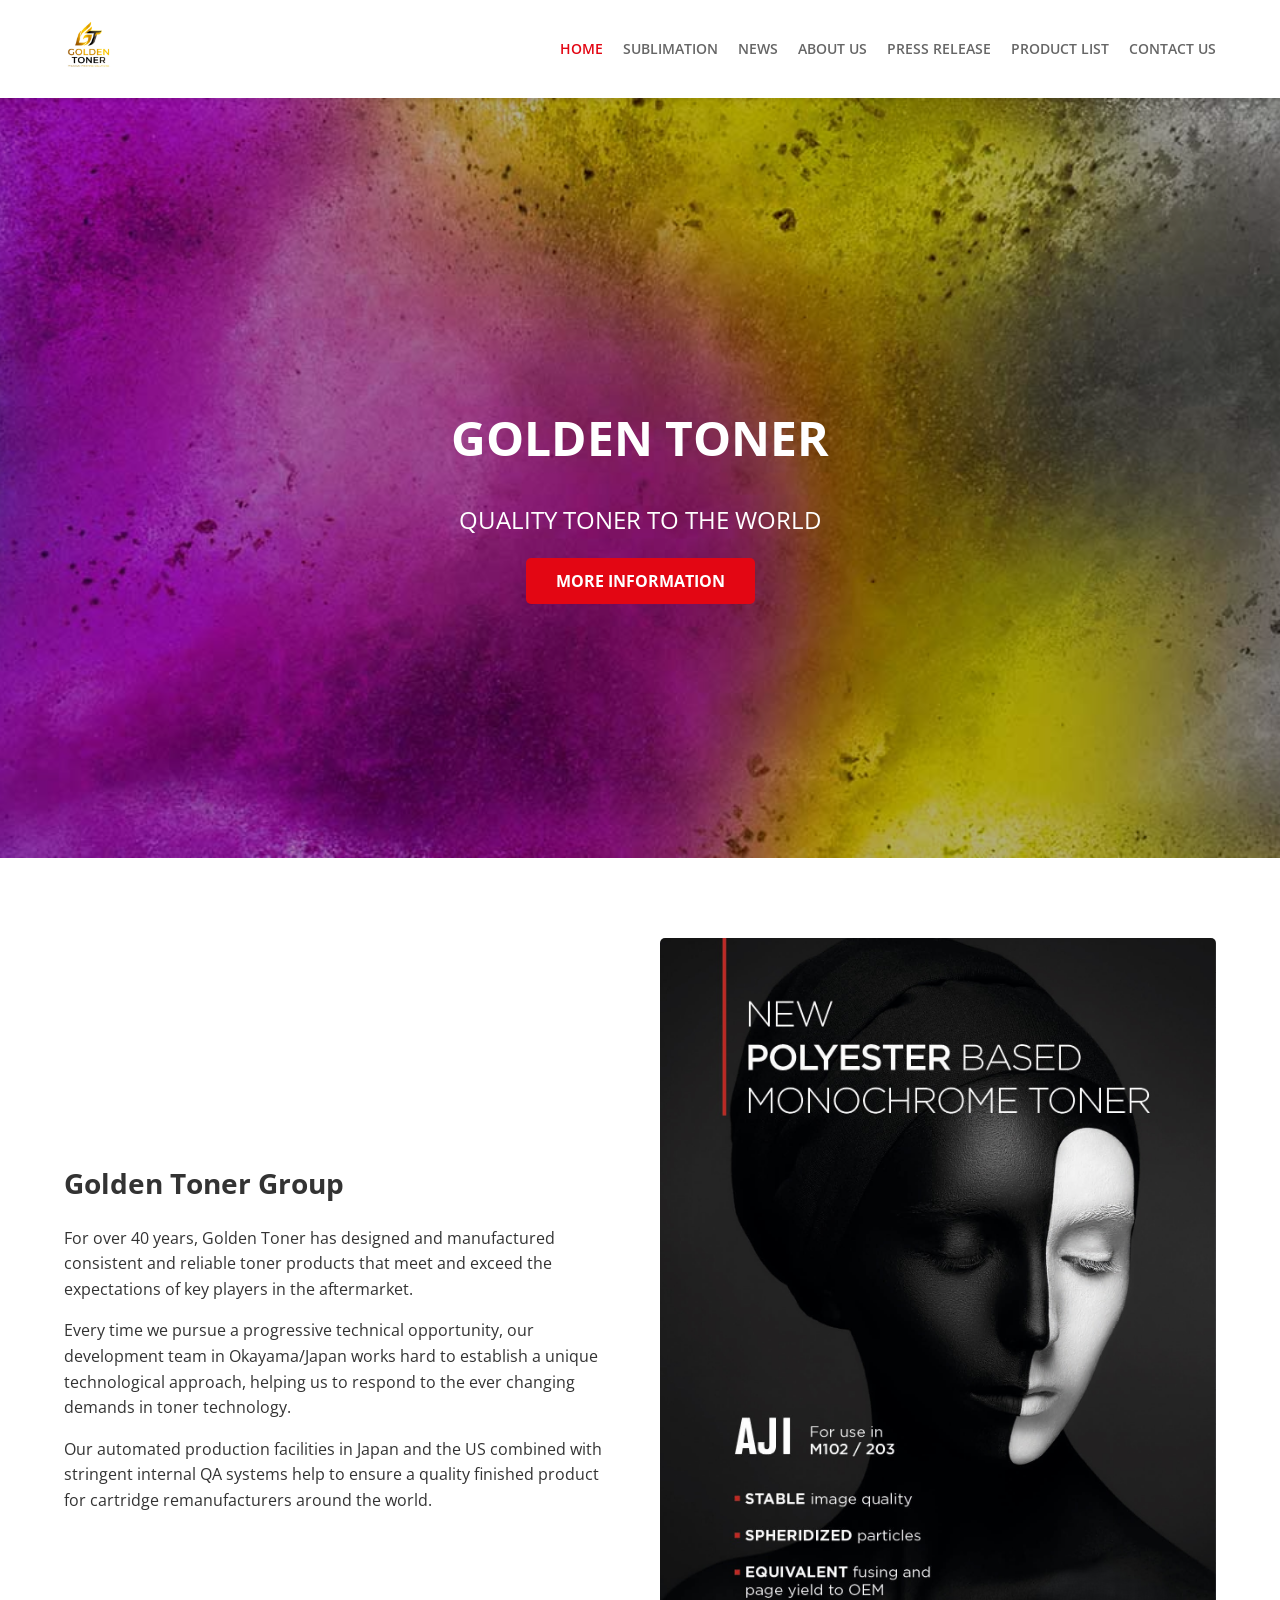
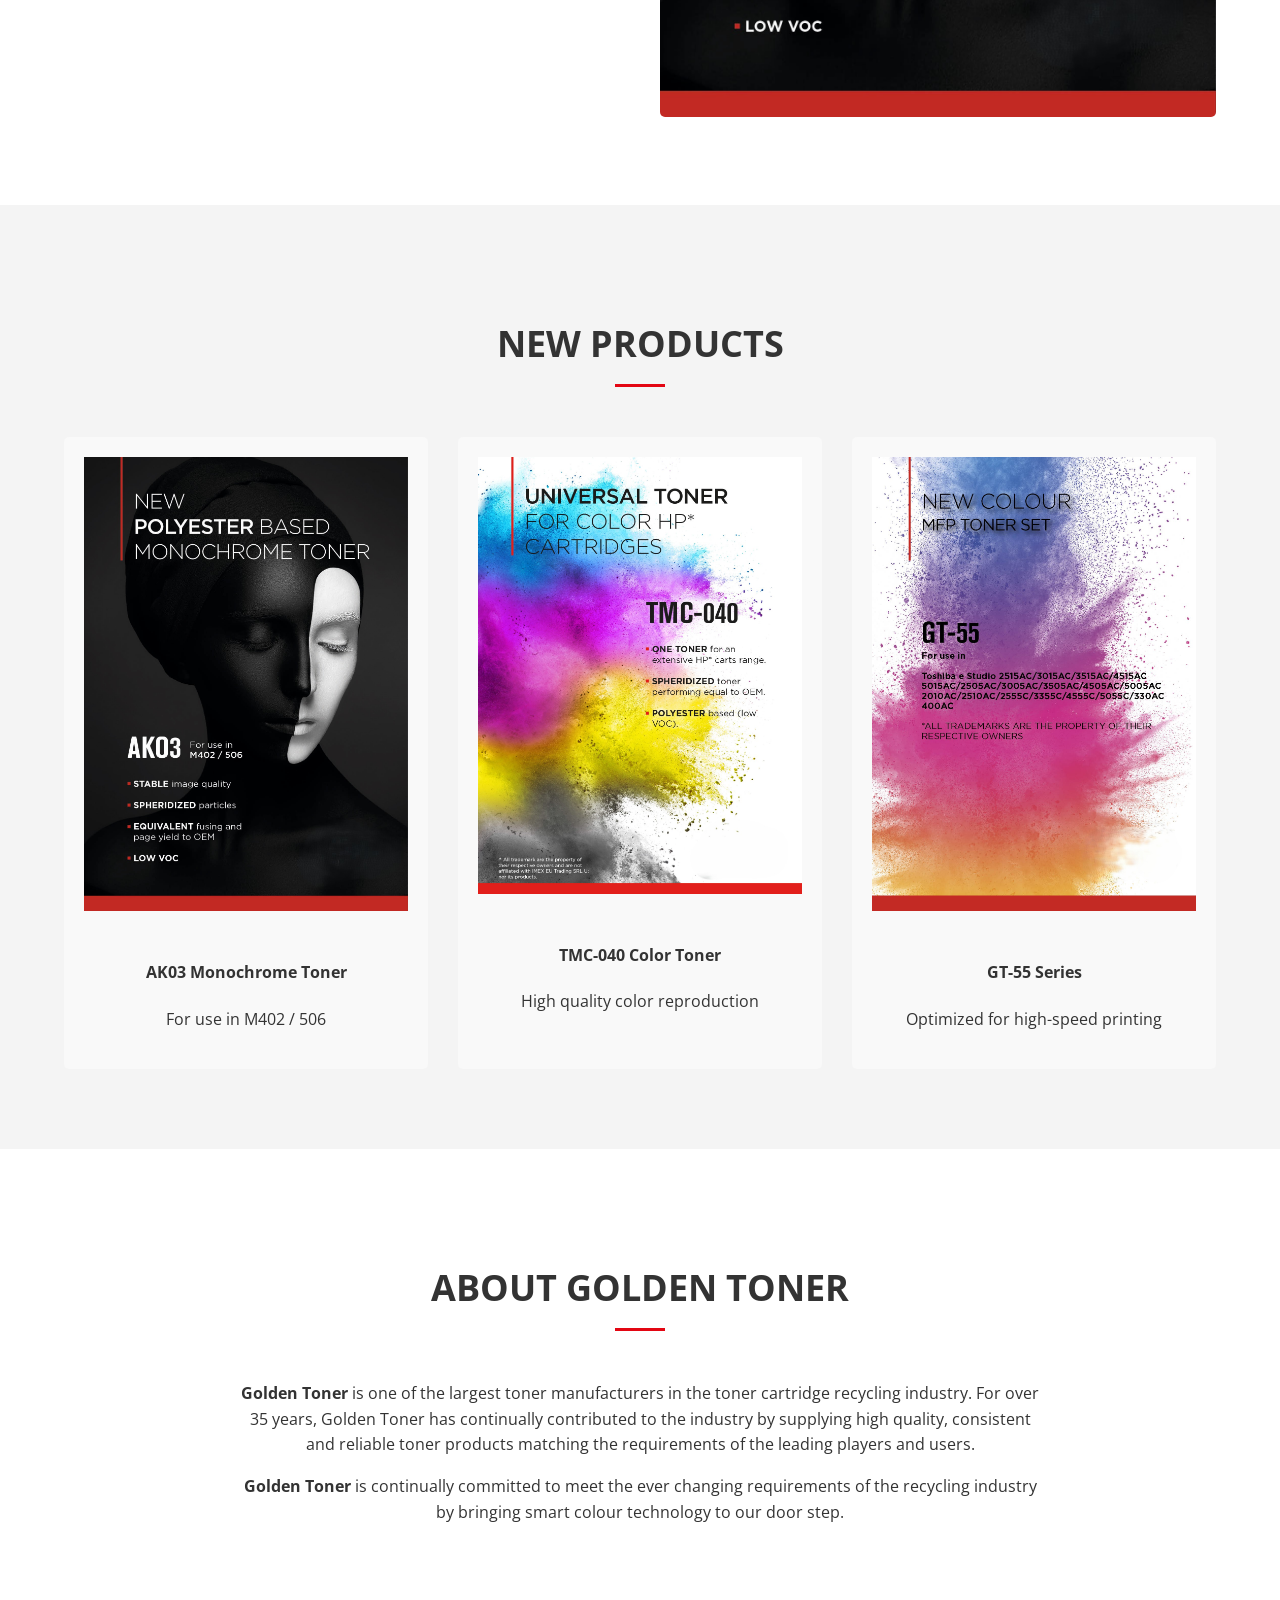
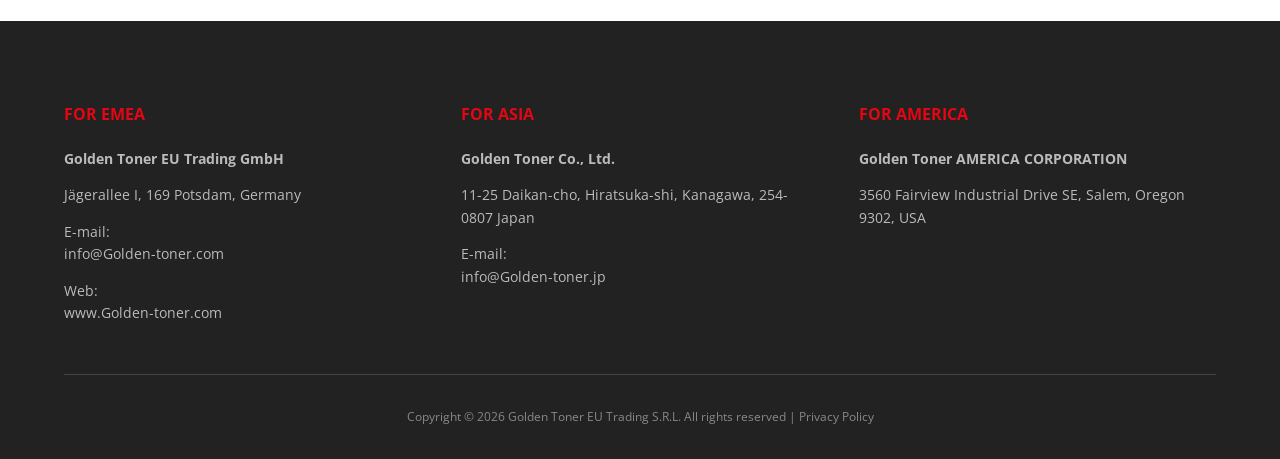
<file: index.html>
<!DOCTYPE html>
<html lang="en">
<head>
    <meta charset="UTF-8">
    <meta name="viewport" content="width=device-width, initial-scale=1.0">
    <title>Golden Toner | QUALITY TONER TO THE WORLD</title>
    <link rel="stylesheet" href="style.css">
    <link href="https://fonts.googleapis.com/css2?family=Open+Sans:wght@400;600;700&display=swap" rel="stylesheet">
</head>
<body>

    <header>
        <div class="container">
            <div class="logo">
                <a href="index.html"><img src="images/logo.png" alt="Golden Toner"></a>
            </div>
            <nav>
                <ul>
                    <li><a href="index.html" class="active">Home</a></li>
                    <li><a href="sublimation.html">Sublimation</a></li>
                    <li><a href="news.html">News</a></li>
                    <li><a href="about.html">About Us</a></li>
                    <li><a href="press.html">Press Release</a></li>
                    <li><a href="products.html">Product List</a></li>
                    <li><a href="contact.html">Contact Us</a></li>
                </ul>
            </nav>
        </div>
    </header>

    <section class="hero">
        <div class="hero-content">
            <h1>Golden Toner</h1>
            <p>QUALITY TONER TO THE WORLD</p>
            <a href="contact.html" class="btn">More Information</a>
        </div>
    </section>

    <section class="about">
        <div class="container">
            <div class="about-grid">
                <div class="about-text">
                    <h3>Golden Toner Group</h3>
                    <p>For over 40 years, Golden Toner has designed and manufactured consistent and reliable toner products that meet and exceed the expectations of key players in the aftermarket.</p>
                    <p>Every time we pursue a progressive technical opportunity, our development team in Okayama/Japan works hard to establish a unique technological approach, helping us to respond to the ever changing demands in toner technology.</p>
                    <p>Our automated production facilities in Japan and the US combined with stringent internal QA systems help to ensure a quality finished product for cartridge remanufacturers around the world.</p>
                </div>
                <div class="about-image">
                    <img src="images/product1.jpg" alt="New Products">
                </div>
            </div>
        </div>
    </section>

    <section class="products" style="background: #f4f4f4;">
        <div class="container">
            <div class="section-title">
                <h2>New Products</h2>
            </div>
            <div class="products-grid">
                <div class="product-card">
                    <img src="images/product2.jpg" alt="Product 2">
                    <h4>AK03 Monochrome Toner</h4>
                    <p>For use in M402 / 506</p>
                </div>
                <div class="product-card">
                    <img src="images/product3.jpg" alt="Product 3">
                    <h4>TMC-040 Color Toner</h4>
                    <p>High quality color reproduction</p>
                </div>
                <div class="product-card">
                    <img src="images/banner1.jpg" alt="Banner 1">
                    <h4>GT-55 Series</h4>
                    <p>Optimized for high-speed printing</p>
                </div>
            </div>
        </div>
    </section>

    <section class="about-summary">
        <div class="container">
            <div class="section-title">
                <h2>About Golden Toner</h2>
            </div>
            <div style="text-align: center; max-width: 800px; margin: 0 auto;">
                <p><strong>Golden Toner</strong> is one of the largest toner manufacturers in the toner cartridge recycling industry. For over 35 years, Golden Toner has continually contributed to the industry by supplying high quality, consistent and reliable toner products matching the requirements of the leading players and users.</p>
                <p><strong>Golden Toner</strong> is continually committed to meet the ever changing requirements of the recycling industry by bringing smart colour technology to our door step.</p>
            </div>
        </div>
    </section>

    <footer>
        <div class="container">
            <div class="footer-grid">
                <div class="footer-col">
                    <h4>For EMEA</h4>
                    <p><strong>Golden Toner EU Trading GmbH</strong></p>
                    <p>Jägerallee I, 169 Potsdam, Germany</p>
                    <p></p>
                    <p>E-mail: <a href="mailto:info@Golden-toner.com">info@Golden-toner.com</a></p>
                    <p>Web: <a href="index.html">www.Golden-toner.com</a></p>
                </div>
                <div class="footer-col">
                    <h4>For Asia</h4>
                    <p><strong>Golden Toner Co., Ltd.</strong></p>
                    <p>11-25 Daikan-cho, Hiratsuka-shi, Kanagawa, 254-0807 Japan</p>
                    <p></p>
                    <p>E-mail: <a href="mailto:info@Golden-toner.jp">info@Golden-toner.jp</a></p>
                    <p></p>
                </div>
                <div class="footer-col">
                    <h4>For America</h4>
                    <p><strong>Golden Toner AMERICA CORPORATION</strong></p>
                    <p>3560 Fairview Industrial Drive SE, Salem, Oregon 9302, USA</p>
                    <p></p>
                    <p></a></p>
                    <p></a></p>
                </div>
            </div>
            <div class="footer-bottom">
                <p>Copyright © 2026 Golden Toner EU Trading S.R.L. All rights reserved | <a href="#">Privacy Policy</a></p>
            </div>
        </div>
    </footer>

</body>
</html>
</file>
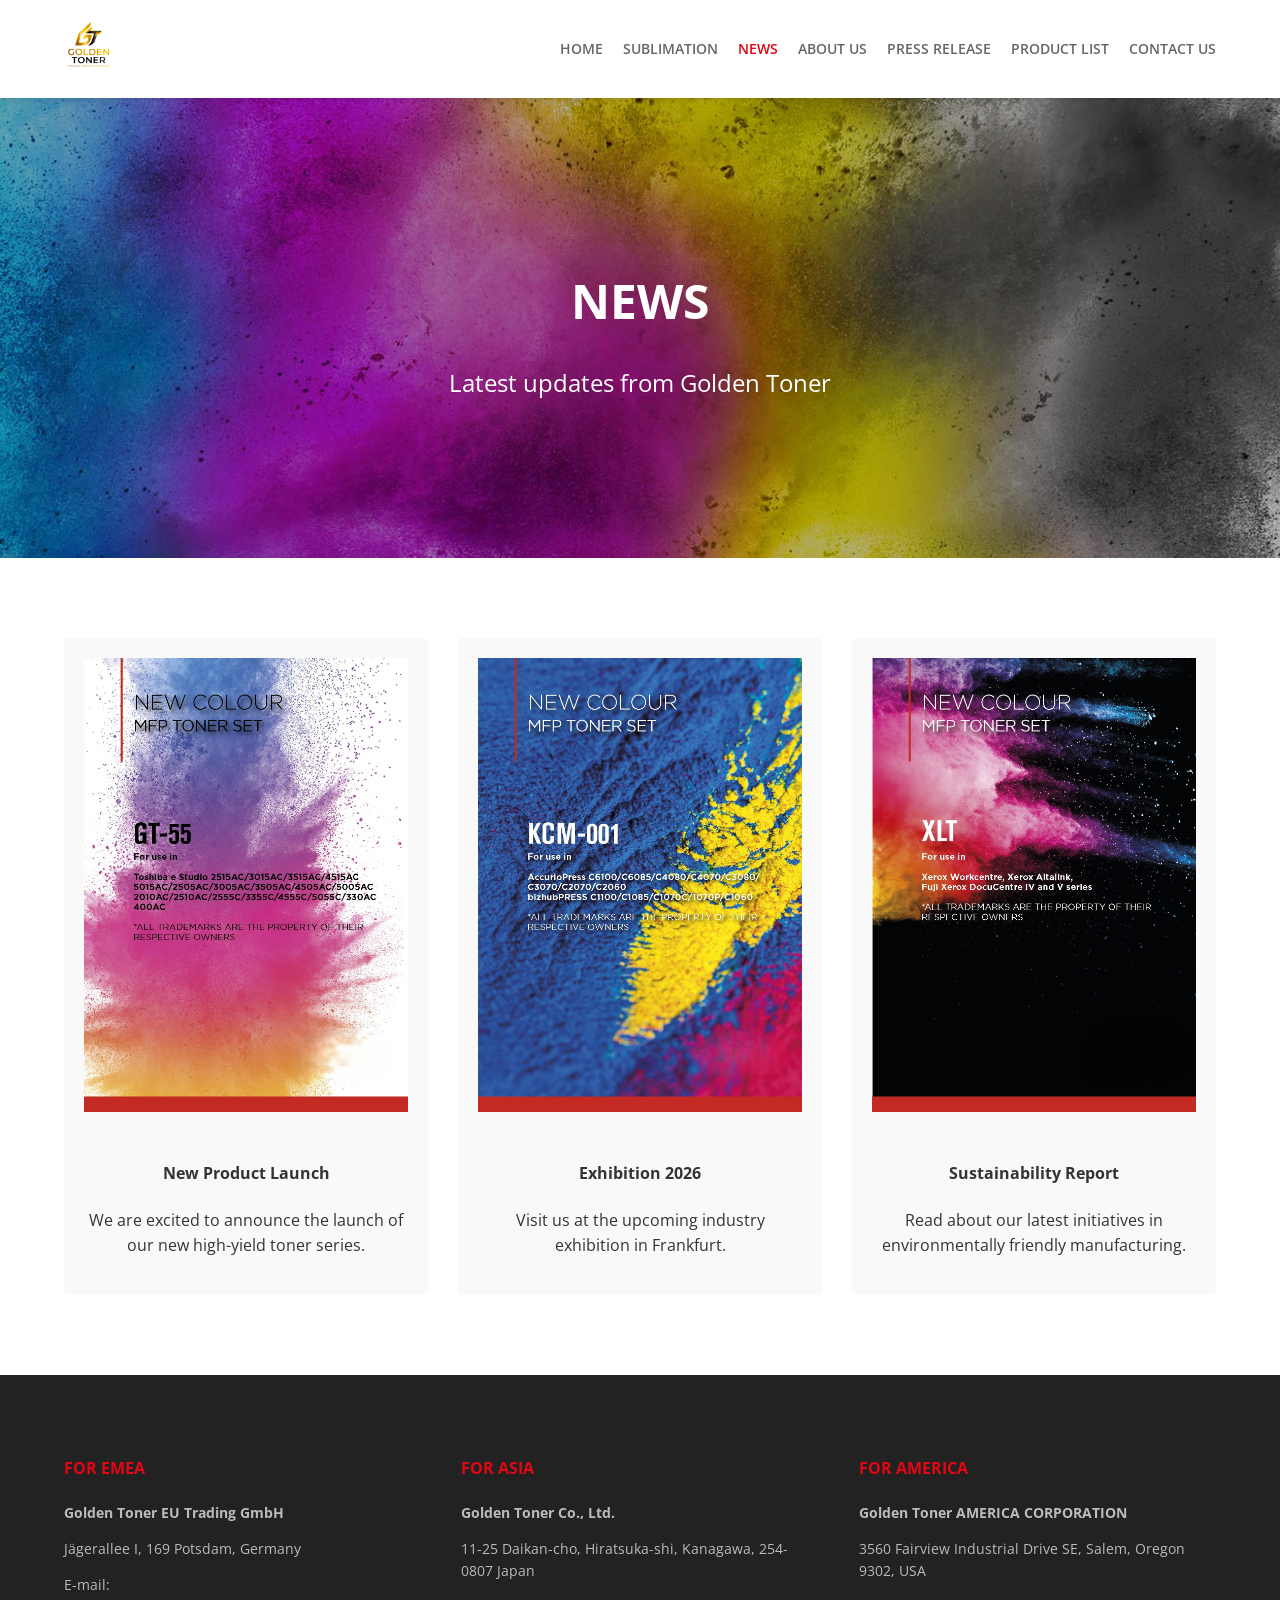
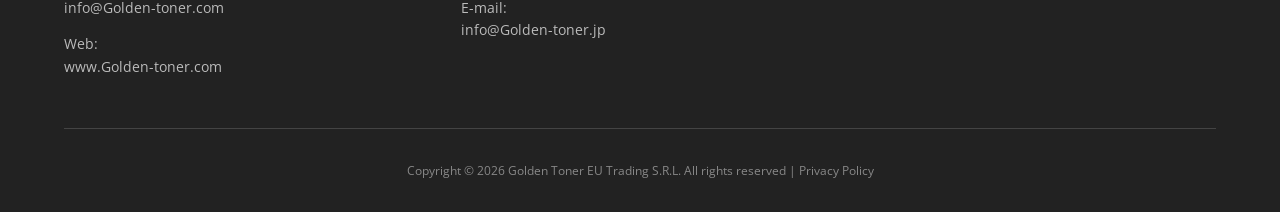
<file: news.html>
<!DOCTYPE html>
<html lang="en">
<head>
    <meta charset="UTF-8">
    <meta name="viewport" content="width=device-width, initial-scale=1.0">
    <title>News - Golden Toner</title>
    <link rel="stylesheet" href="style.css">
    <link href="https://fonts.googleapis.com/css2?family=Open+Sans:wght@400;600;700&display=swap" rel="stylesheet">
</head>
<body>

    <header>
        <div class="container">
            <div class="logo">
                <a href="index.html"><img src="images/logo.png" alt="Golden Toner"></a>
            </div>
            <nav>
                <ul>
                    <li><a href="index.html">Home</a></li>
                    <li><a href="sublimation.html">Sublimation</a></li>
                    <li><a href="news.html" class="active">News</a></li>
                    <li><a href="about.html">About Us</a></li>
                    <li><a href="press.html">Press Release</a></li>
                    <li><a href="products.html">Product List</a></li>
                    <li><a href="contact.html">Contact Us</a></li>
                </ul>
            </nav>
        </div>
    </header>

    <section class="hero" style="height: 300px; background-image: url('images/hero-bg.jpg');">
        <div class="hero-content">
            <h1>News</h1>
            <p>Latest updates from Golden Toner</p>
        </div>
    </section>

    <section class="news-content">
        <div class="container">
            <div class="products-grid">
                <div class="product-card">
                    <img src="images/banner1.jpg" alt="News 1">
                    <h4>New Product Launch</h4>
                    <p>We are excited to announce the launch of our new high-yield toner series.</p>
                </div>
                <div class="product-card">
                    <img src="images/banner2.jpg" alt="News 2">
                    <h4>Exhibition 2026</h4>
                    <p>Visit us at the upcoming industry exhibition in Frankfurt.</p>
                </div>
                <div class="product-card">
                    <img src="images/banner3.jpg" alt="News 3">
                    <h4>Sustainability Report</h4>
                    <p>Read about our latest initiatives in environmentally friendly manufacturing.</p>
                </div>
            </div>
        </div>
    </section>

    <footer>
        <div class="container">
            <div class="footer-grid">
                <div class="footer-col">
                    <h4>For EMEA</h4>
                    <p><strong>Golden Toner EU Trading GmbH</strong></p>
                    <p>Jägerallee I, 169 Potsdam, Germany</p>
                    <p></p>
                    <p>E-mail: <a href="mailto:info@Golden-toner.com">info@Golden-toner.com</a></p>
                    <p>Web: <a href="index.html">www.Golden-toner.com</a></p>
                </div>
                <div class="footer-col">
                    <h4>For Asia</h4>
                    <p><strong>Golden Toner Co., Ltd.</strong></p>
                    <p>11-25 Daikan-cho, Hiratsuka-shi, Kanagawa, 254-0807 Japan</p>
                    <p></p>
                    <p>E-mail: <a href="mailto:info@Golden-toner.jp">info@Golden-toner.jp</a></p>
                    <p></p>
                </div>
                <div class="footer-col">
                    <h4>For America</h4>
                    <p><strong>Golden Toner AMERICA CORPORATION</strong></p>
                    <p>3560 Fairview Industrial Drive SE, Salem, Oregon 9302, USA</p>
                    <p></p>
                    <p></a></p>
                    <p></a></p>
                </div>
            </div>
            <div class="footer-bottom">
                <p>Copyright © 2026 Golden Toner EU Trading S.R.L. All rights reserved | <a href="#">Privacy Policy</a></p>
            </div>
        </div>
    </footer>

</body>
</html>
</file>
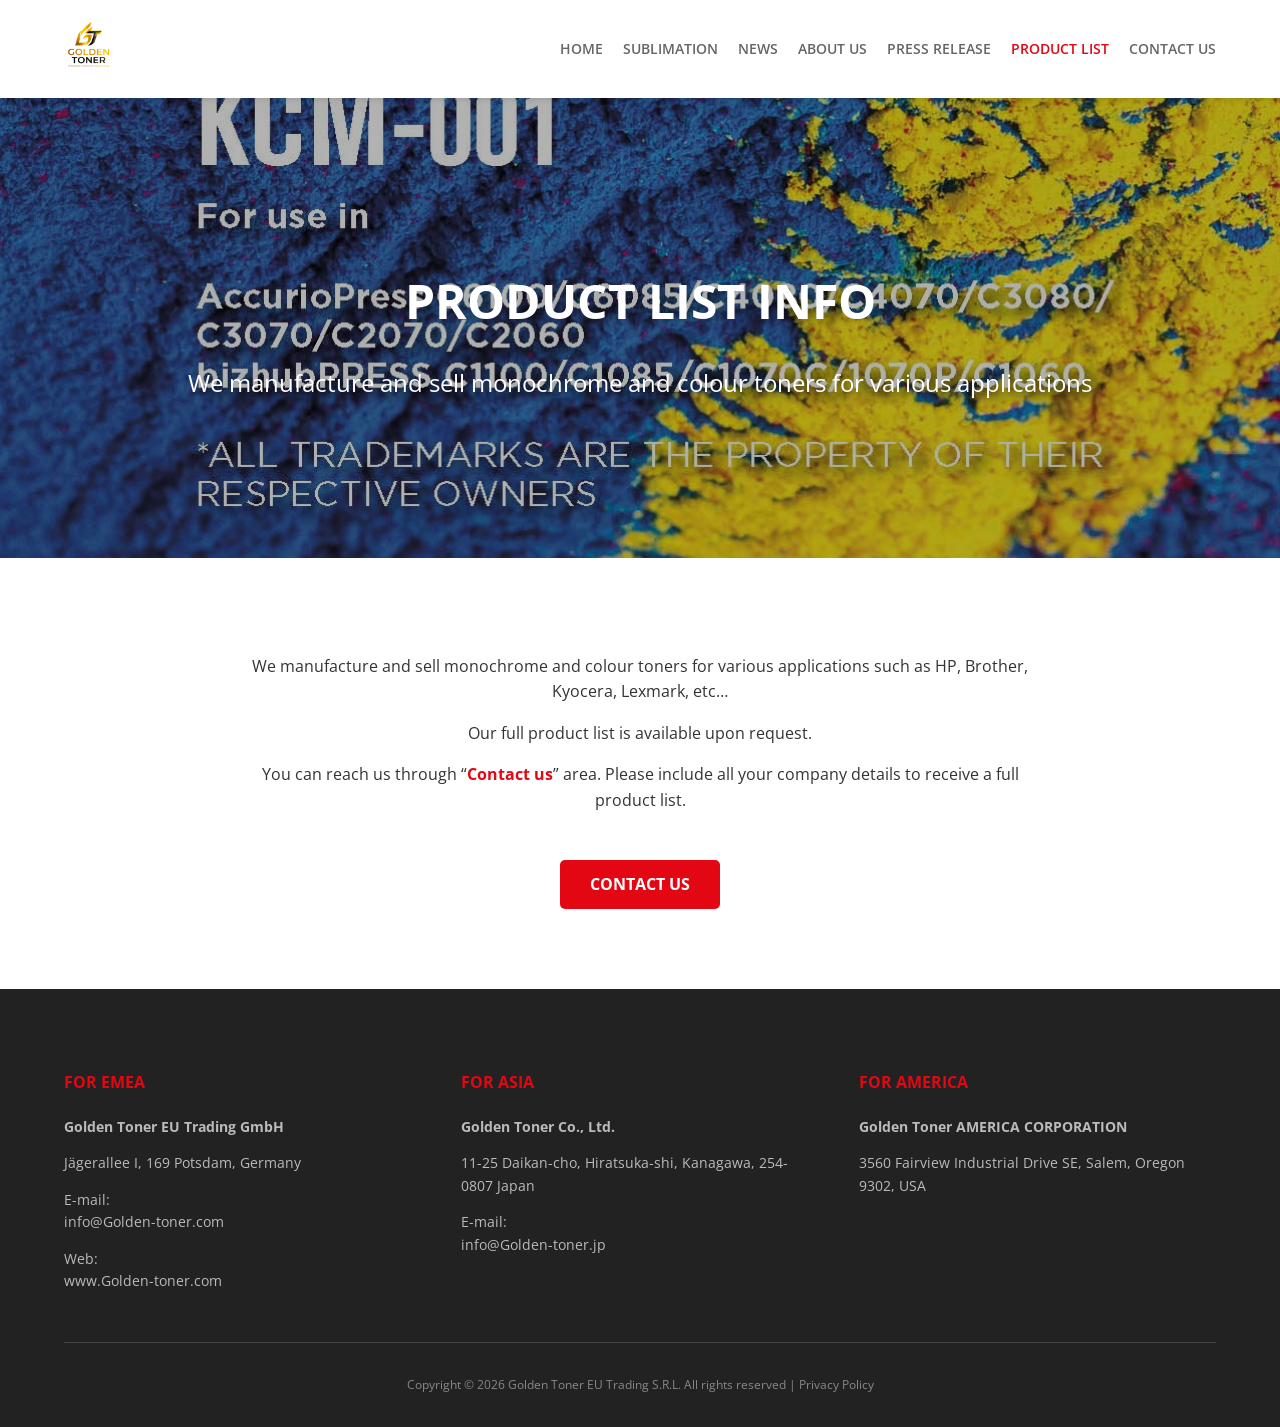
<file: products.html>
<!DOCTYPE html>
<html lang="en">
<head>
    <meta charset="UTF-8">
    <meta name="viewport" content="width=device-width, initial-scale=1.0">
    <title>Product List - Golden Toner</title>
    <link rel="stylesheet" href="style.css">
    <link href="https://fonts.googleapis.com/css2?family=Open+Sans:wght@400;600;700&display=swap" rel="stylesheet">
</head>
<body>

    <header>
        <div class="container">
            <div class="logo">
                <a href="index.html"><img src="images/logo.png" alt="Golden Toner"></a>
            </div>
            <nav>
                <ul>
                    <li><a href="index.html">Home</a></li>
                    <li><a href="sublimation.html">Sublimation</a></li>
                    <li><a href="news.html">News</a></li>
                    <li><a href="about.html">About Us</a></li>
                    <li><a href="press.html">Press Release</a></li>
                    <li><a href="products.html" class="active">Product List</a></li>
                    <li><a href="contact.html">Contact Us</a></li>
                </ul>
            </nav>
        </div>
    </header>

    <section class="hero" style="height: 300px; background-image: url('images/banner2.jpg');">
        <div class="hero-content">
            <h1>Product List Info</h1>
            <p>We manufacture and sell monochrome and colour toners for various applications</p>
        </div>
    </section>

    <section class="products-content">
        <div class="container">
            <div style="text-align: center; max-width: 800px; margin: 0 auto;">
                <p>We manufacture and sell monochrome and colour toners for various applications such as HP, Brother, Kyocera, Lexmark, etc…</p>
                <p>Our full product list is available upon request.</p>
                <p>You can reach us through “<a href="contact.html" style="color: #e30613; font-weight: bold;">Contact us</a>” area. Please include all your company details to receive a full product list.</p>
                <a href="contact.html" class="btn" style="margin-top: 30px; display: inline-block;">Contact us</a>
            </div>
        </div>
    </section>

    <footer>
       <div class="container">
            <div class="footer-grid">
                <div class="footer-col">
                    <h4>For EMEA</h4>
                    <p><strong>Golden Toner EU Trading GmbH</strong></p>
                    <p>Jägerallee I, 169 Potsdam, Germany</p>
                    <p></p>
                    <p>E-mail: <a href="mailto:info@Golden-toner.com">info@Golden-toner.com</a></p>
                    <p>Web: <a href="index.html">www.Golden-toner.com</a></p>
                </div>
                <div class="footer-col">
                    <h4>For Asia</h4>
                    <p><strong>Golden Toner Co., Ltd.</strong></p>
                    <p>11-25 Daikan-cho, Hiratsuka-shi, Kanagawa, 254-0807 Japan</p>
                    <p></p>
                    <p>E-mail: <a href="mailto:info@Golden-toner.jp">info@Golden-toner.jp</a></p>
                    <p></p>
                </div>
                <div class="footer-col">
                    <h4>For America</h4>
                    <p><strong>Golden Toner AMERICA CORPORATION</strong></p>
                    <p>3560 Fairview Industrial Drive SE, Salem, Oregon 9302, USA</p>
                    <p></p>
                    <p></a></p>
                    <p></a></p>
                </div>
            </div>
    <div class="footer-bottom">
                <p>Copyright © 2026 Golden Toner EU Trading S.R.L. All rights reserved | <a href="#">Privacy Policy</a></p>
            </div>
        </div>
    </footer>

</body>
</html>
</file>
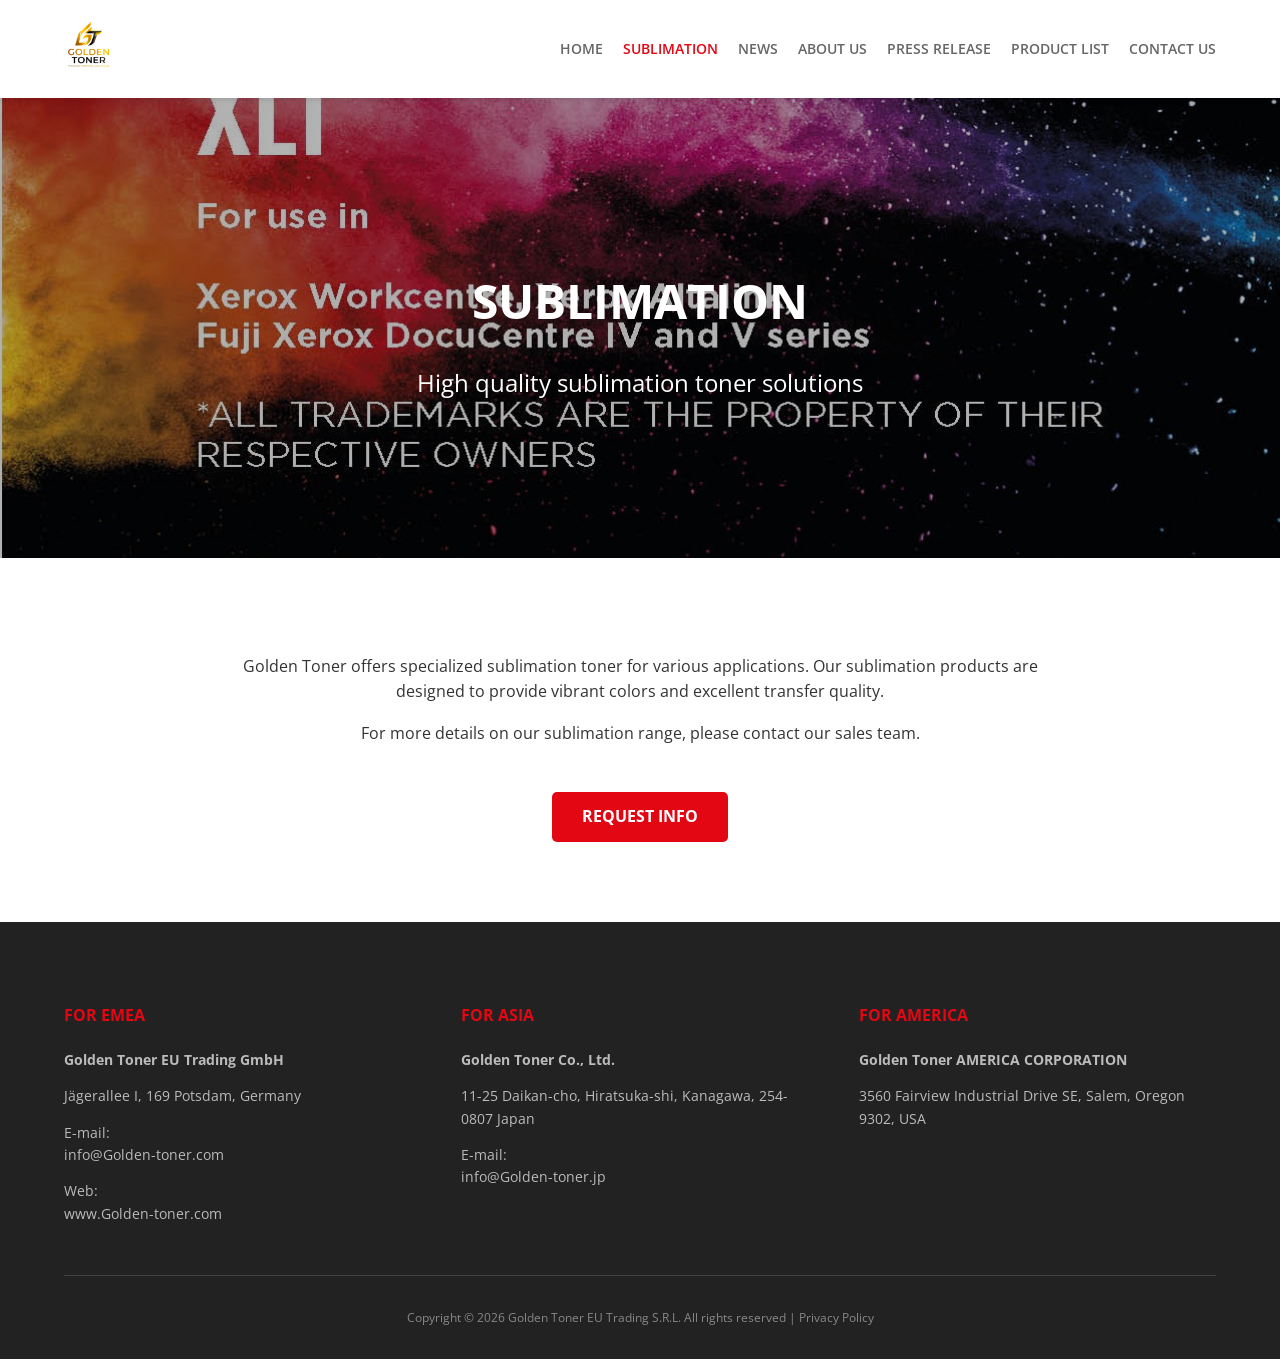
<file: sublimation.html>
<!DOCTYPE html>
<html lang="en">
<head>
    <meta charset="UTF-8">
    <meta name="viewport" content="width=device-width, initial-scale=1.0">
    <title>Sublimation - Golden Toner</title>
    <link rel="stylesheet" href="style.css">
    <link href="https://fonts.googleapis.com/css2?family=Open+Sans:wght@400;600;700&display=swap" rel="stylesheet">
</head>
<body>

    <header>
        <div class="container">
            <div class="logo">
                <a href="index.html"><img src="images/logo.png" alt="Golden Toner"></a>
            </div>
            <nav>
                <ul>
                    <li><a href="index.html">Home</a></li>
                    <li><a href="sublimation.html" class="active">Sublimation</a></li>
                    <li><a href="news.html">News</a></li>
                    <li><a href="about.html">About Us</a></li>
                    <li><a href="press.html">Press Release</a></li>
                    <li><a href="products.html">Product List</a></li>
                    <li><a href="contact.html">Contact Us</a></li>
                </ul>
            </nav>
        </div>
    </header>

    <section class="hero" style="height: 300px; background-image: url('images/banner3.jpg');">
        <div class="hero-content">
            <h1>Sublimation</h1>
            <p>High quality sublimation toner solutions</p>
        </div>
    </section>

    <section class="sublimation-content">
        <div class="container">
            <div style="text-align: center; max-width: 800px; margin: 0 auto;">
                <p>Golden Toner offers specialized sublimation toner for various applications. Our sublimation products are designed to provide vibrant colors and excellent transfer quality.</p>
                <p>For more details on our sublimation range, please contact our sales team.</p>
                <a href="contact.html" class="btn" style="margin-top: 30px; display: inline-block;">Request Info</a>
            </div>
        </div>
    </section>

    <footer>
         <div class="container">
            <div class="footer-grid">
                <div class="footer-col">
                    <h4>For EMEA</h4>
                    <p><strong>Golden Toner EU Trading GmbH</strong></p>
                    <p>Jägerallee I, 169 Potsdam, Germany</p>
                    <p></p>
                    <p>E-mail: <a href="mailto:info@Golden-toner.com">info@Golden-toner.com</a></p>
                    <p>Web: <a href="index.html">www.Golden-toner.com</a></p>
                </div>
                <div class="footer-col">
                    <h4>For Asia</h4>
                    <p><strong>Golden Toner Co., Ltd.</strong></p>
                    <p>11-25 Daikan-cho, Hiratsuka-shi, Kanagawa, 254-0807 Japan</p>
                    <p></p>
                    <p>E-mail: <a href="mailto:info@Golden-toner.jp">info@Golden-toner.jp</a></p>
                    <p></p>
                </div>
                <div class="footer-col">
                    <h4>For America</h4>
                    <p><strong>Golden Toner AMERICA CORPORATION</strong></p>
                    <p>3560 Fairview Industrial Drive SE, Salem, Oregon 9302, USA</p>
                    <p></p>
                    <p></a></p>
                    <p></a></p>
                </div>
            </div>
            <div class="footer-bottom">
                <p>Copyright © 2026 Golden Toner EU Trading S.R.L. All rights reserved | <a href="#">Privacy Policy</a></p>
            </div>
        </div>
    </footer>

</body>
</html>
</file>
<file: style.css>
/* General Styles */
body {
    font-family: 'Open Sans', sans-serif;
    margin: 0;
    padding: 0;
    color: #333;
    line-height: 1.6;
}

a {
    text-decoration: none;
    color: inherit;
}

ul {
    list-style: none;
    padding: 0;
    margin: 0;
}

.container {
    width: 90%;
    max-width: 1200px;
    margin: 0 auto;
}

/* Header */
header {
    background: #fff;
    padding: 20px 0;
    box-shadow: 0 2px 5px rgba(0,0,0,0.1);
    position: sticky;
    top: 0;
    z-index: 1000;
}

header .container {
    display: flex;
    justify-content: space-between;
    align-items: center;
}

.logo img {
    height: 50px;
}

nav ul {
    display: flex;
}

nav ul li {
    margin-left: 20px;
}

nav ul li a {
    font-weight: 600;
    text-transform: uppercase;
    font-size: 14px;
    color: #666;
    transition: color 0.3s;
}

nav ul li a:hover, nav ul li a.active {
    color: #e30613;
}

/* Hero Section */
.hero {
    height: 600px;
    background: url('images/hero-bg.jpg') no-repeat center center/cover;
    display: flex;
    align-items: center;
    justify-content: center;
    text-align: center;
    color: #fff;
    position: relative;
}

.hero::before {
    content: '';
    position: absolute;
    top: 0;
    left: 0;
    width: 100%;
    height: 100%;
    background: rgba(0,0,0,0.3);
}

.hero-content {
    position: relative;
    z-index: 1;
}

.hero h1 {
    font-size: 48px;
    margin-bottom: 10px;
    text-transform: uppercase;
}

.hero p {
    font-size: 24px;
    margin-bottom: 30px;
}

.btn {
    background: #e30613;
    color: #fff;
    padding: 12px 30px;
    border-radius: 5px;
    text-transform: uppercase;
    font-weight: bold;
    transition: background 0.3s;
}

.btn:hover {
    background: #b3050f;
}

/* Sections */
section {
    padding: 80px 0;
}

.section-title {
    text-align: center;
    margin-bottom: 50px;
}

.section-title h2 {
    font-size: 36px;
    text-transform: uppercase;
    position: relative;
    padding-bottom: 15px;
}

.section-title h2::after {
    content: '';
    position: absolute;
    bottom: 0;
    left: 50%;
    transform: translateX(-50%);
    width: 50px;
    height: 3px;
    background: #e30613;
}

/* About Section */
.about-grid {
    display: grid;
    grid-template-columns: 1fr 1fr;
    gap: 40px;
    align-items: center;
}

.about-text h3 {
    font-size: 28px;
    margin-bottom: 20px;
}

.about-image img {
    width: 100%;
    border-radius: 5px;
}

/* Products Section */
.products-grid {
    display: grid;
    grid-template-columns: repeat(auto-fit, minmax(300px, 1fr));
    gap: 30px;
}

.product-card {
    background: #f9f9f9;
    padding: 20px;
    text-align: center;
    border-radius: 5px;
    transition: transform 0.3s;
}

.product-card:hover {
    transform: translateY(-10px);
}

.product-card img {
    max-width: 100%;
    height: auto;
    margin-bottom: 20px;
}

/* Footer */
footer {
    background: #222;
    color: #fff;
    padding: 60px 0 20px;
}

.footer-grid {
    display: grid;
    grid-template-columns: repeat(auto-fit, minmax(250px, 1fr));
    gap: 40px;
    margin-bottom: 40px;
}

.footer-col h4 {
    color: #e30613;
    margin-bottom: 20px;
    text-transform: uppercase;
}

.footer-col p, .footer-col a {
    color: #bbb;
    font-size: 14px;
    margin-bottom: 10px;
    display: block;
}

.footer-bottom {
    border-top: 1px solid #444;
    padding-top: 20px;
    text-align: center;
    font-size: 12px;
    color: #888;
}

/* Contact Form */
.contact-form {
    max-width: 800px;
    margin: 0 auto;
}

.form-group {
    margin-bottom: 20px;
}

.form-group input, .form-group select, .form-group textarea {
    width: 100%;
    padding: 12px;
    border: 1px solid #ddd;
    border-radius: 5px;
    font-family: inherit;
}

.form-group textarea {
    height: 150px;
}

.submit-btn {
    background: #e30613;
    color: #fff;
    border: none;
    padding: 15px 40px;
    border-radius: 5px;
    cursor: pointer;
    font-weight: bold;
    text-transform: uppercase;
}

/* Responsive */
@media (max-width: 768px) {
    .about-grid {
        grid-template-columns: 1fr;
    }
    
    header .container {
        flex-direction: column;
    }
    
    nav ul {
        margin-top: 20px;
    }
    
    nav ul li {
        margin: 0 10px;
    }
}
</file>
